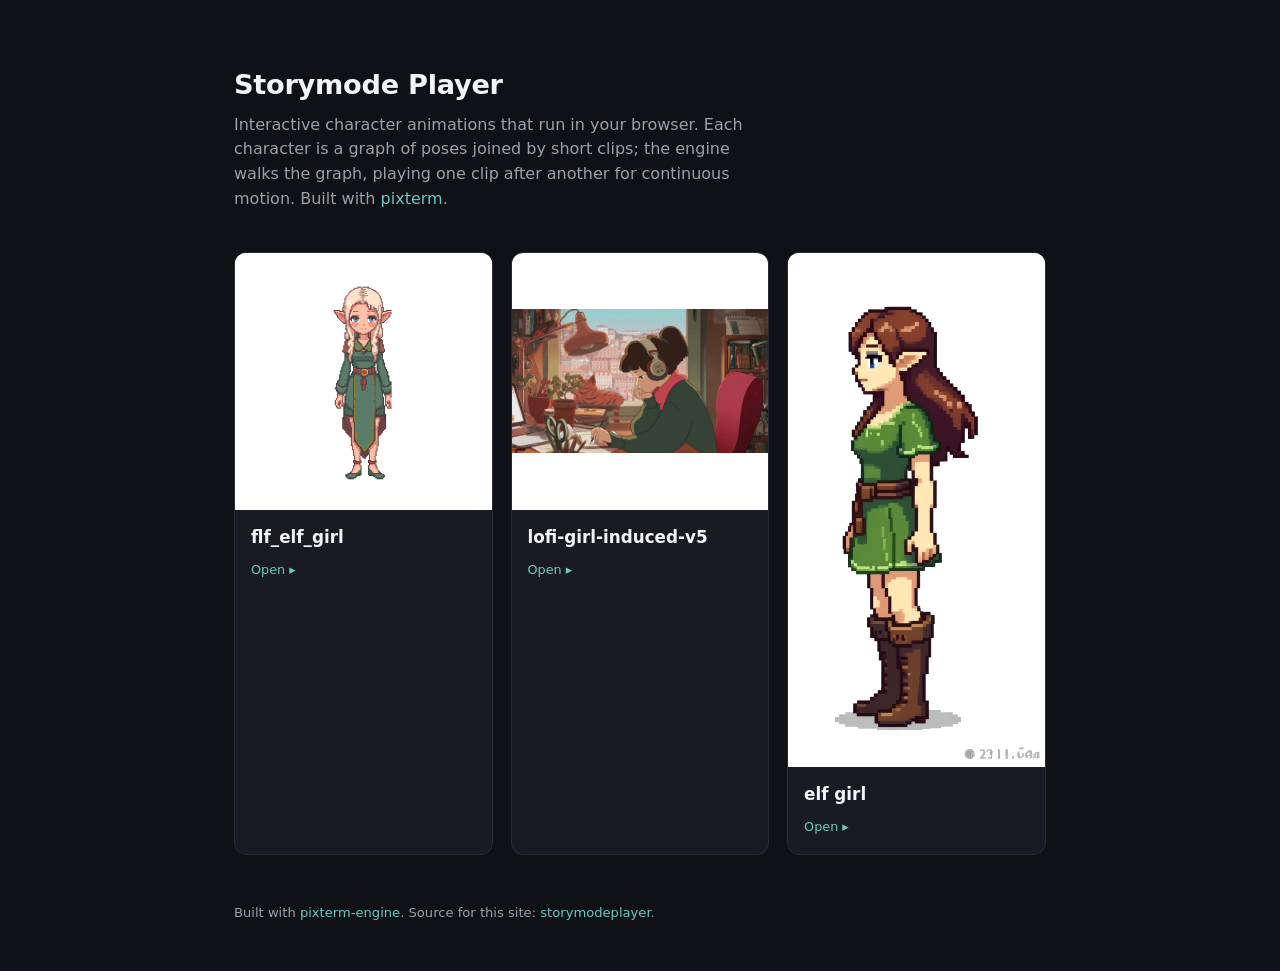
<file: index.html>
<!doctype html>
<html lang="en">
<head>
<meta charset="utf-8" />
<meta name="viewport" content="width=device-width, initial-scale=1" />
<title>Storymode Player — pixterm character demos</title>
<style>
  :root {
    --bg: #0f1115;
    --fg: #f3f4f7;
    --muted: #9aa0ac;
    --card: #181b21;
    --card-hover: #1f232b;
    --border: #262b34;
    --accent: #6cc7c2;
  }
  * { box-sizing: border-box; }
  body {
    margin: 0;
    background: var(--bg);
    color: var(--fg);
    font-family: system-ui, -apple-system, "Segoe UI", sans-serif;
    line-height: 1.55;
  }
  .wrap { max-width: 860px; margin: 0 auto; padding: 4rem 1.5rem 3rem; }
  header h1 { font-size: 1.7rem; margin: 0 0 0.4rem; letter-spacing: -0.01em; }
  header p { margin: 0; color: var(--muted); max-width: 52ch; }
  header p a { color: var(--accent); text-decoration: none; }
  header p a:hover { text-decoration: underline; }

  .grid {
    display: grid;
    grid-template-columns: repeat(auto-fit, minmax(220px, 1fr));
    gap: 1.1rem;
    margin: 2.5rem 0 0;
  }
  .card {
    display: flex;
    flex-direction: column;
    background: var(--card);
    border: 1px solid var(--border);
    border-radius: 12px;
    overflow: hidden;
    text-decoration: none;
    color: inherit;
    transition: transform 0.14s ease, background 0.14s ease, border-color 0.14s ease;
  }
  .card:hover {
    transform: translateY(-3px);
    background: var(--card-hover);
    border-color: #343b46;
  }
  .thumb {
    aspect-ratio: 1 / 1;
    background: #fff;
    display: flex;
    align-items: center;
    justify-content: center;
  }
  .thumb img { width: 100%; height: 100%; object-fit: contain; }
  .body { padding: 0.9rem 1rem 1.1rem; }
  .body h2 { font-size: 1.05rem; margin: 0 0 0.2rem; }
  .body p { margin: 0; font-size: 0.85rem; color: var(--muted); }
  .open { margin-top: 0.6rem; font-size: 0.8rem; color: var(--accent); }

  footer { margin-top: 3rem; color: var(--muted); font-size: 0.82rem; }
  footer a { color: var(--accent); text-decoration: none; }
  footer a:hover { text-decoration: underline; }
</style>
</head>
<body>
<div class="wrap">
  <header>
    <h1>Storymode Player</h1>
    <p>
      Interactive character animations that run in your browser. Each character
      is a graph of poses joined by short clips; the engine walks the graph,
      playing one clip after another for continuous motion. Built with
      <a href="https://github.com/Yuncun/pixterm-engine">pixterm</a>.
    </p>
  </header>

  <div class="grid">
    <a class="card" href="./flf_elf_girl/">
      <div class="thumb"><img src="./flf_elf_girl/nodes/73139d20/1683a726.png" alt="flf_elf_girl" /></div>
      <div class="body">
        <h2>flf_elf_girl</h2>
        <div class="open">Open ▸</div>
      </div>
    </a>

    <a class="card" href="./lofi-girl-induced-v5/">
      <div class="thumb"><img src="./lofi-girl-induced-v5/nodes/canon/canon_0/581bb821.png" alt="lofi-girl-induced-v5" /></div>
      <div class="body">
        <h2>lofi-girl-induced-v5</h2>
        <div class="open">Open ▸</div>
      </div>
    </a>

    <a class="card" href="./elf_girl/">
      <div class="thumb"><img src="./elf_girl/nodes/0cf5ab6f/e9a04b44.png" alt="elf girl" /></div>
      <div class="body">
        <h2>elf girl</h2>
        <div class="open">Open ▸</div>
      </div>
    </a>
  </div>

  <footer>
    Built with <a href="https://github.com/Yuncun/pixterm-engine">pixterm-engine</a>.
    Source for this site: <a href="https://github.com/Yuncun/storymodeplayer">storymodeplayer</a>.
  </footer>
</div>
</body>
</html>
</file>
